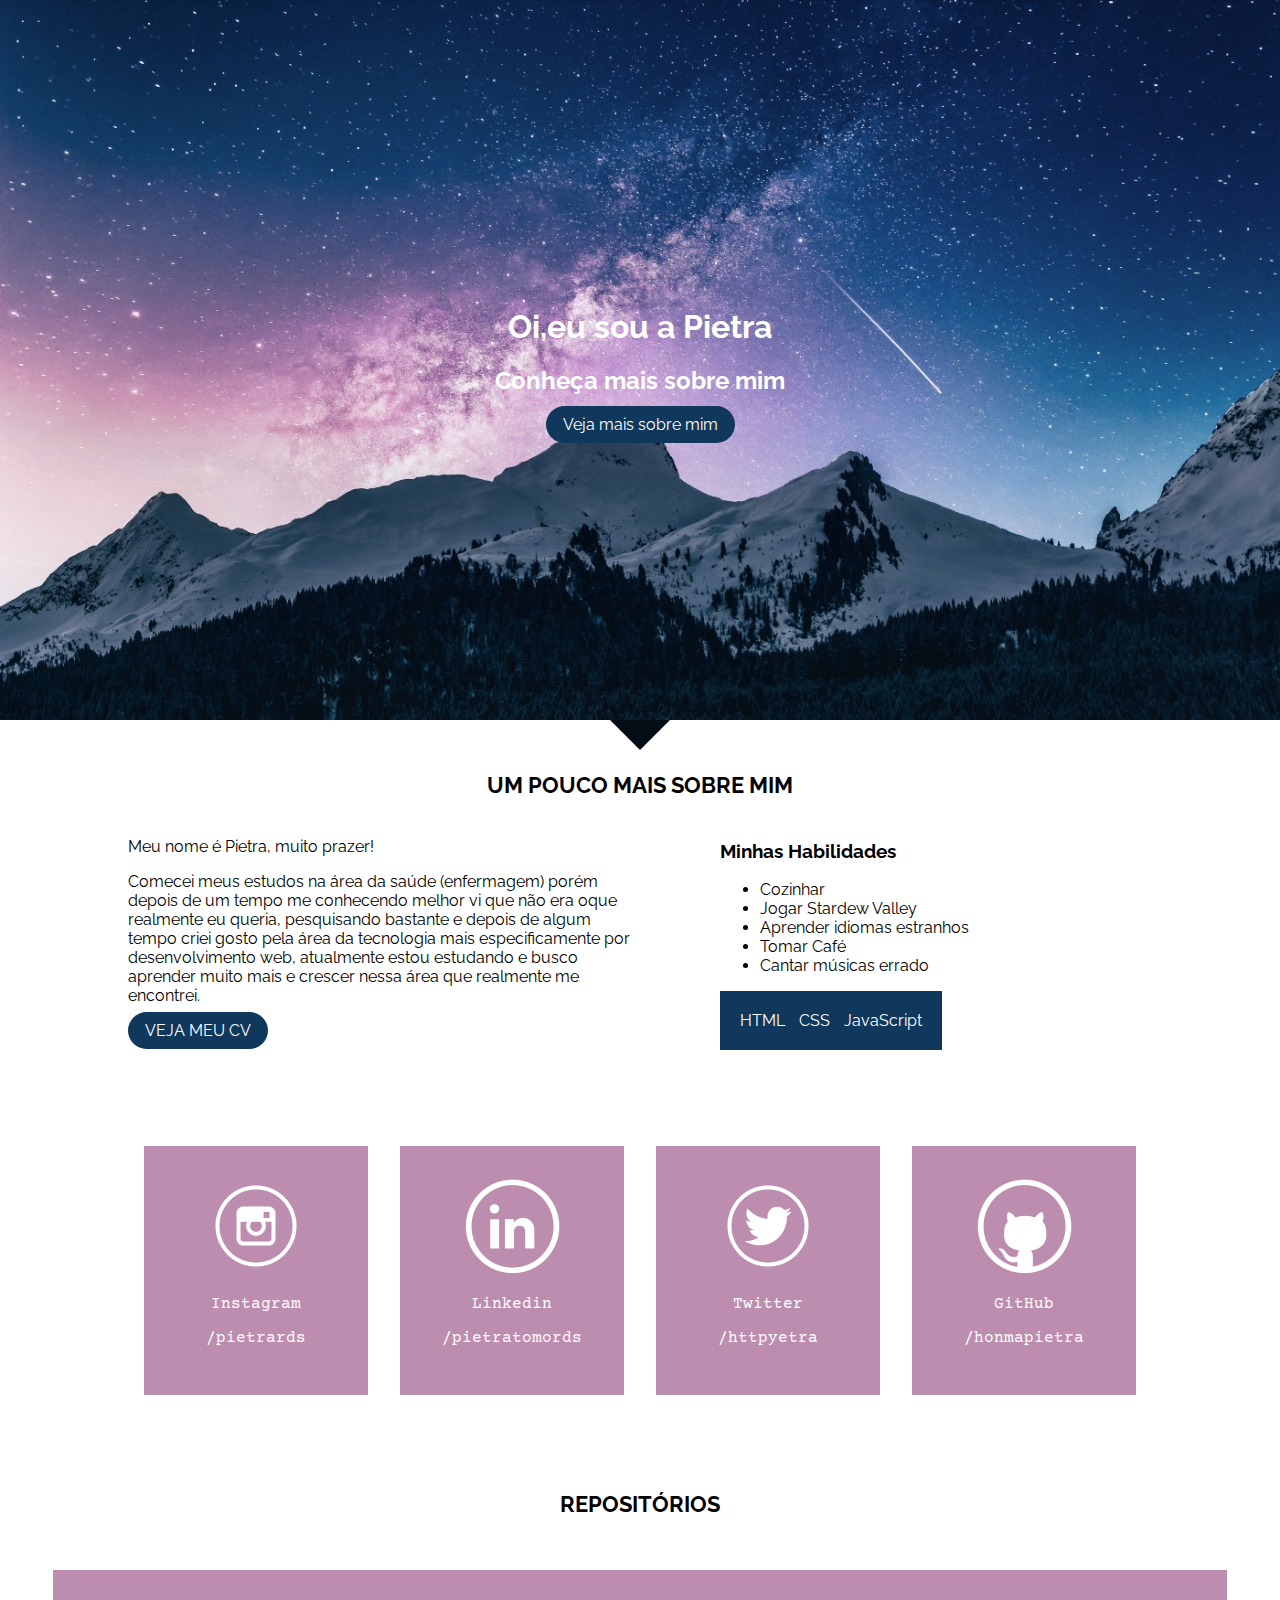
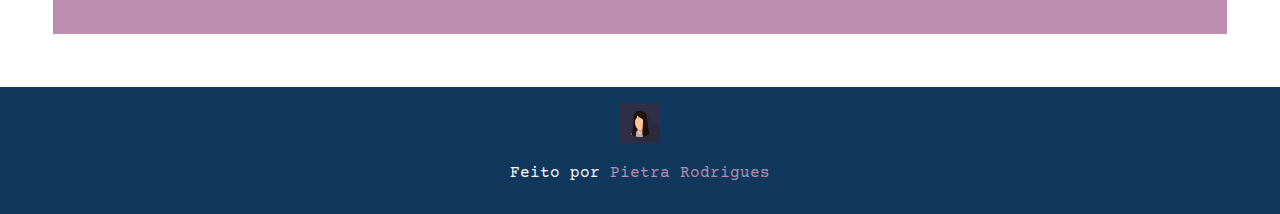
<file: index.html>
<!DOCTYPE html>
<html lang="pt-br">

<head>
    <meta charset="UTF-8">
    <meta name="viewport" content="width=device-width, initial-scale=1.0">
    <title>Pietra Rodrigues|Portfólio</title>
    <link rel="stylesheet" type="text/css" href="style.css" />
    <link href="https://fonts.googleapis.com/css2?family=Fira+Sans:wght@300&family=Raleway:wght@500&display=swap"
        rel="stylesheet" />
    <link href="https://fonts.googleapis.com/css?family=Courier+Prime&display=swap" rel="stylesheet">
    <script src="script.js"></script>
</head>

<body>
    <!--HEADER-->
    <header class="banner">
        <div class="banner_conteudo">
            <h1>Oi,eu sou a Pietra</h1>
            <h2>Conheça mais sobre mim</h2>
            <a class="botao" href="#sobre">Veja mais sobre mim</a>
        </div>
    </header>
    <!--FIM DO HEADER-->
    <!--SOBRE MIM-->
    <section class="sobre" id="sobre">
        <h3>Um pouco mais sobre mim</h3>
        <div class="sobre_mim">
            <div class="sobre_conteudo">
                <p>Meu nome é Pietra, muito prazer!</p>
                <p>Comecei meus estudos na área da saúde (enfermagem) porém depois de um tempo me conhecendo melhor vi
                    que não era oque realmente eu queria, pesquisando bastante e depois de algum tempo criei gosto pela
                    área da tecnologia mais especificamente por desenvolvimento web, atualmente estou estudando e busco
                    aprender muito mais e crescer nessa área que realmente me encontrei. </p>
                <a class="botao" href="https://www.linkedin.com/in/pietratomords/">VEJA MEU CV</a>
            </div>
            <div class="sobre_conteudo">
                <h3>Minhas Habilidades</h3>
                <ul>
                    <li>Cozinhar</li>
                    <li>Jogar Stardew Valley</li>
                    <li>Aprender idiomas estranhos</li>
                    <li>Tomar Café</li>
                    <li>Cantar músicas errado</li>
                </ul>

                <div class="habilidades">

                    <div class="habilidades-dev">
                        <span>HTML</span>
                        <span>CSS</span>
                        <span>JavaScript</span>
                    </div>

                </div>
            </div>
        </div>
    </section>
    <!--FIM SOBRE MIM-->
    <!--REDES SOCIAIS-->
    <section class="redes_sociais">
        <div class="redes-sociais_facebook rede-social">
            <a href="https://instagram.com/aoi.jpg" target="_blank">
                <img src="imagens/Instagram_Rounded_icon-icons.com_61576.png" alt="Ícone Instagram">
                <p>Instagram</p>
                <p>/pietrards</p>
            </a>
        </div>
        <div class="redes-sociais_linkedin rede-social">
            <a href="https://linkedin.com/in/pietratomords" target="_blank">
                <img src="imagens/linkedin_icon-icons.com_65439.png" alt="Ícone Linkedin">
                <p>Linkedin</p>
                <p>/pietratomords</p>
            </a>
        </div>
        <div class="redes-sociais_twitter rede-social">
            <a href="https://twitter.com/httpyetra" target="_blank">
                <img src="imagens/Twitter_Rounded_icon-icons.com_61577.png" alt="Ícone Twitter">
                <p>Twitter</p>
                <p>/httpyetra</p>
            </a>
        </div>
        <div class="redes-sociais_github rede-social">
            <a href="https://github.com/honmapietra" target="_blank">
                <img src="imagens/github_icon-icons.com_65450.png" alt="Ícone GitHub">
                <p>GitHub</p>
                <p>/honmapietra</p>
            </a>
        </div>
    </section>
    <!--FIM REDES SOCIAIS-->

    <!--REPOSITORIO-->
    <h3 class="repo-titulo">Repositórios</h3>
    <section id="repos" >
    </section>    

    <!--FOOTER-->
    <footer>
        <img class="eu-img" src="imagens/ETFU2csWkAImjow.jpg" alt="Foto Perfil">
        <p>Feito por <a href="https://linkedin.com/in/pietratomords">Pietra Rodrigues</a></p>
    </footer>
 
</body>

</html>
</file>
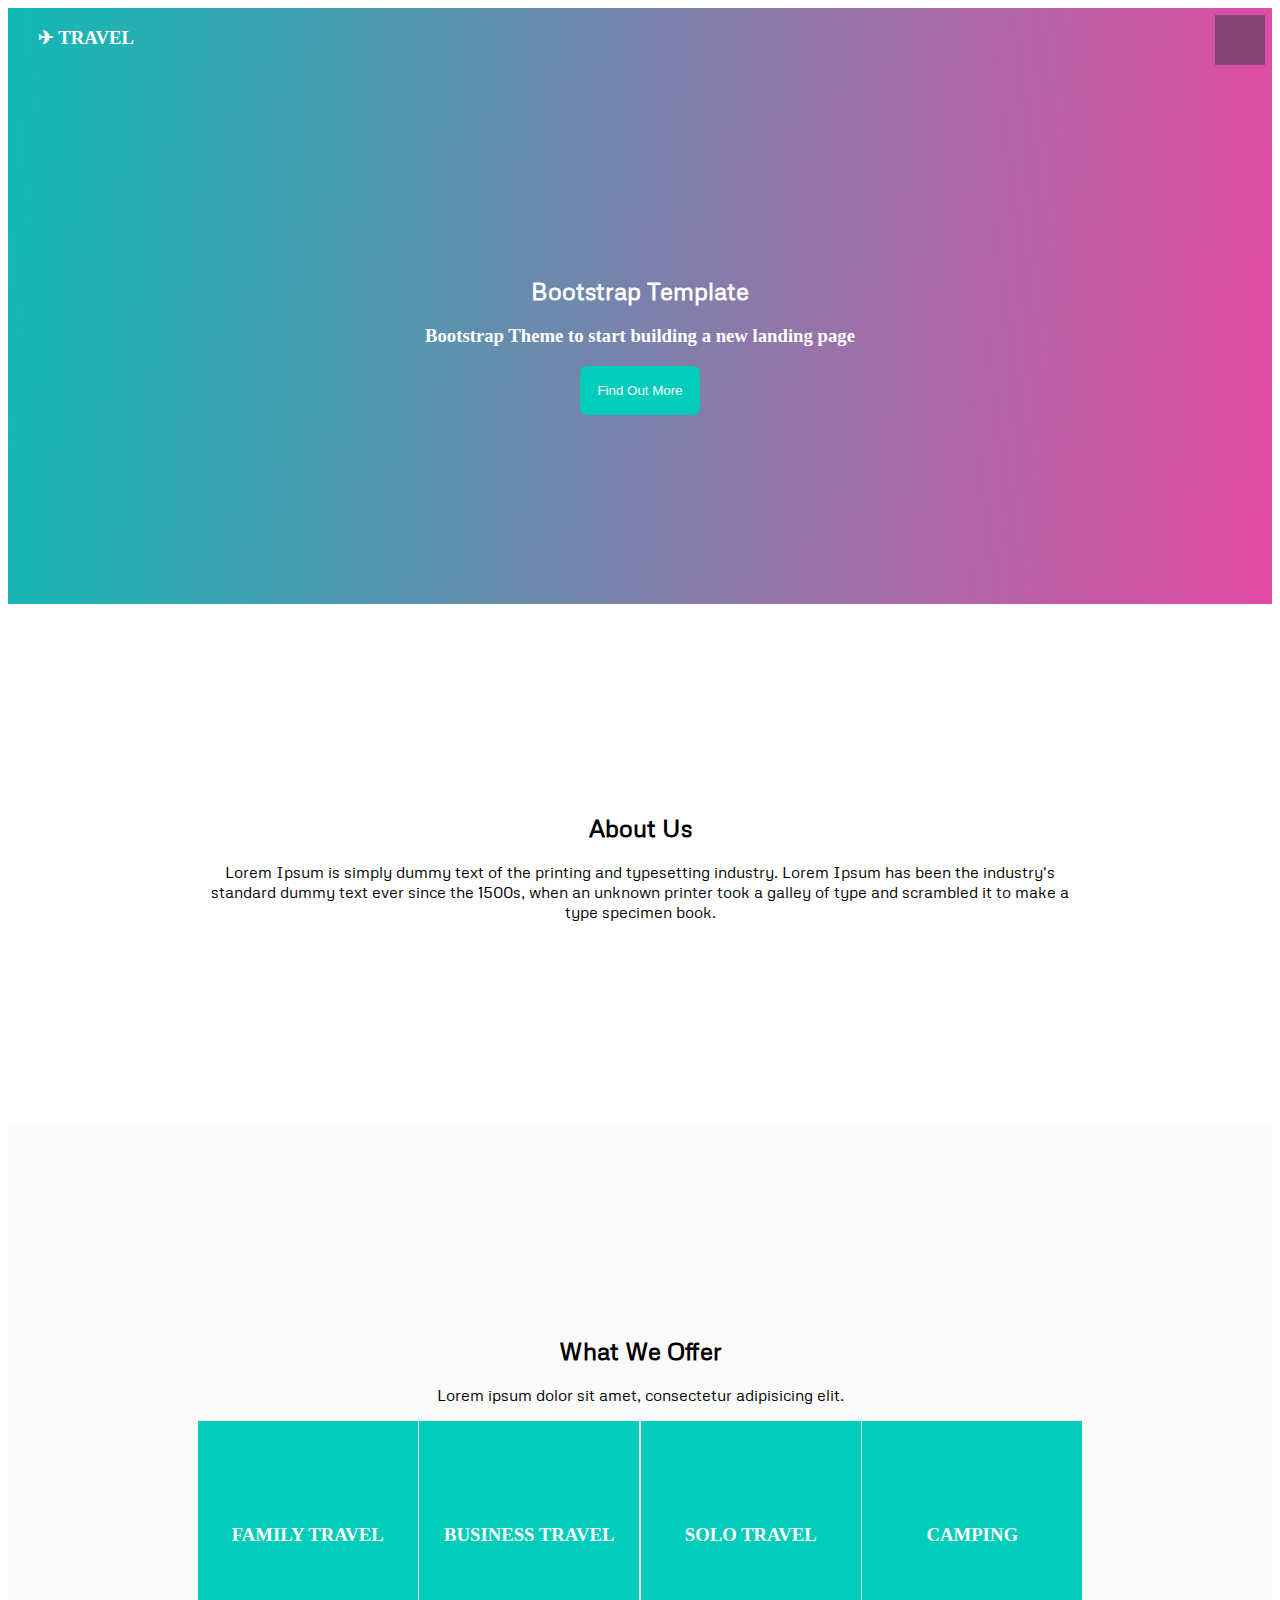
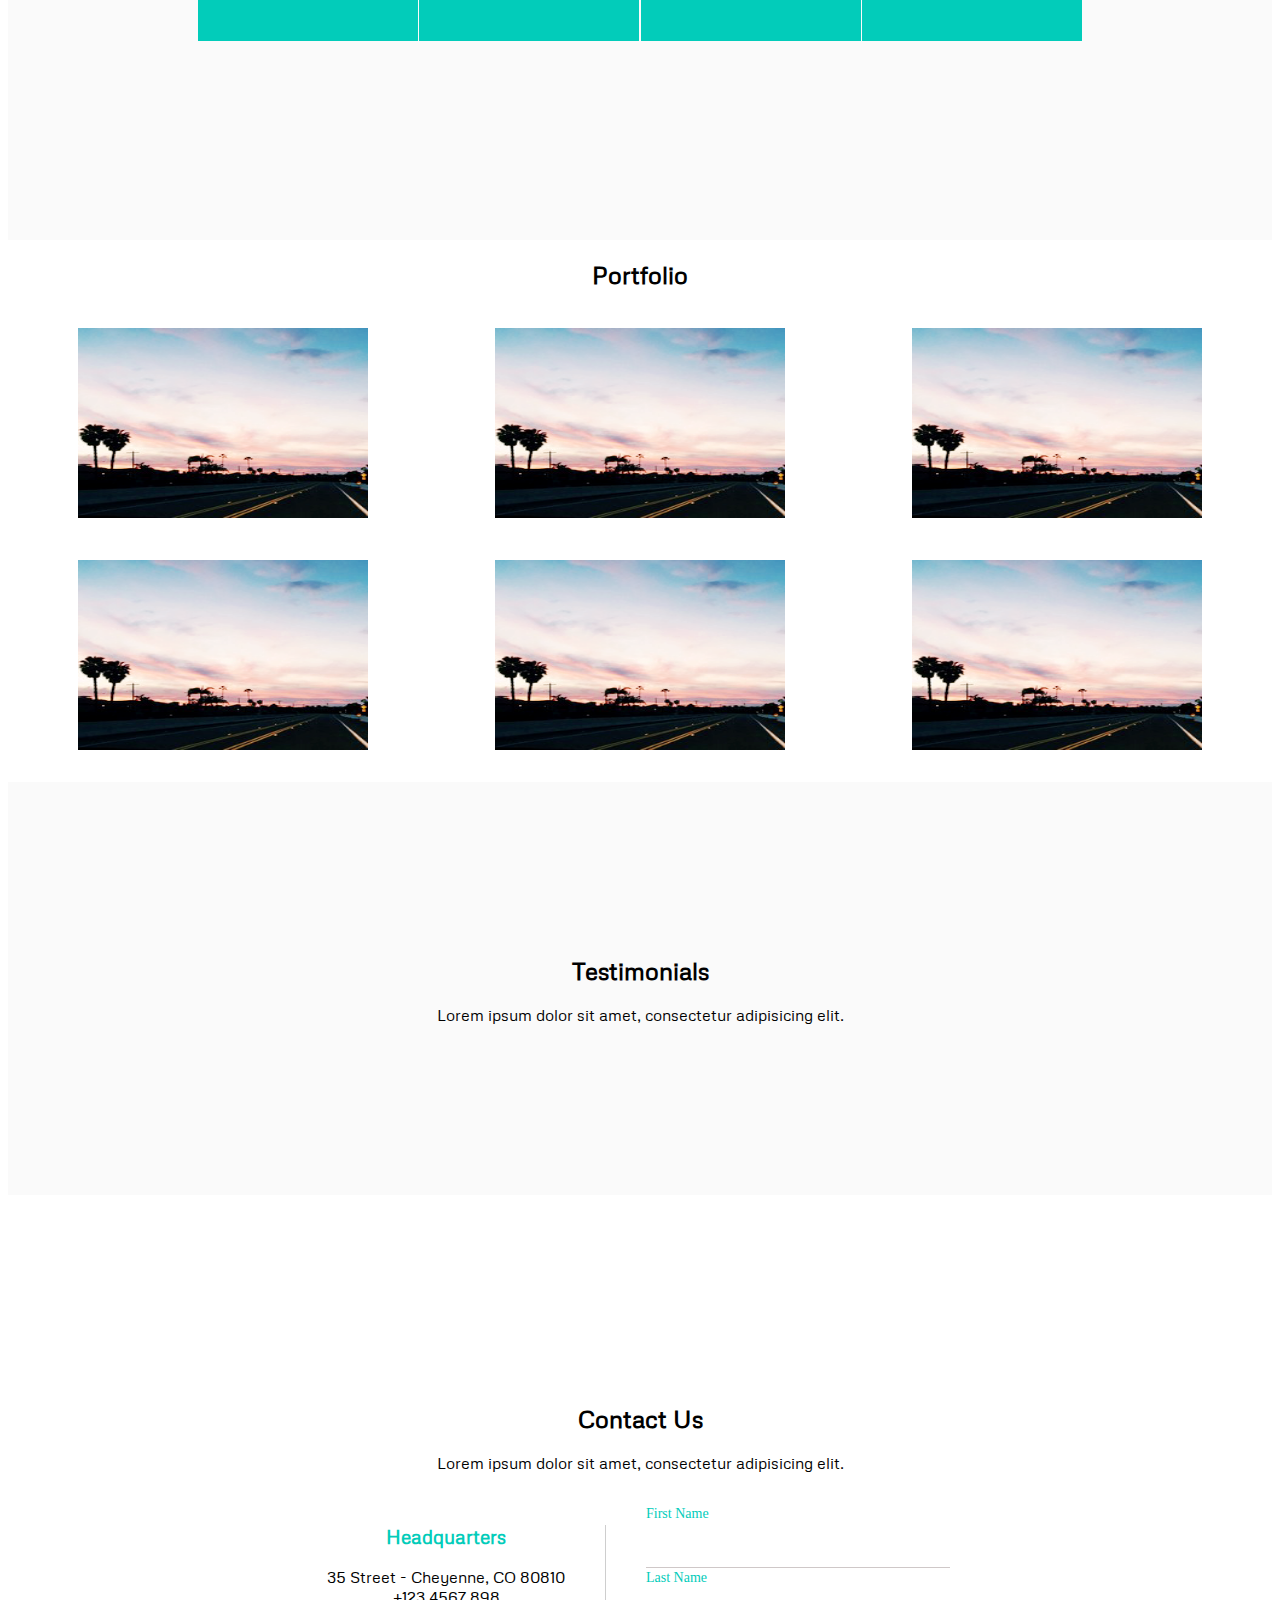
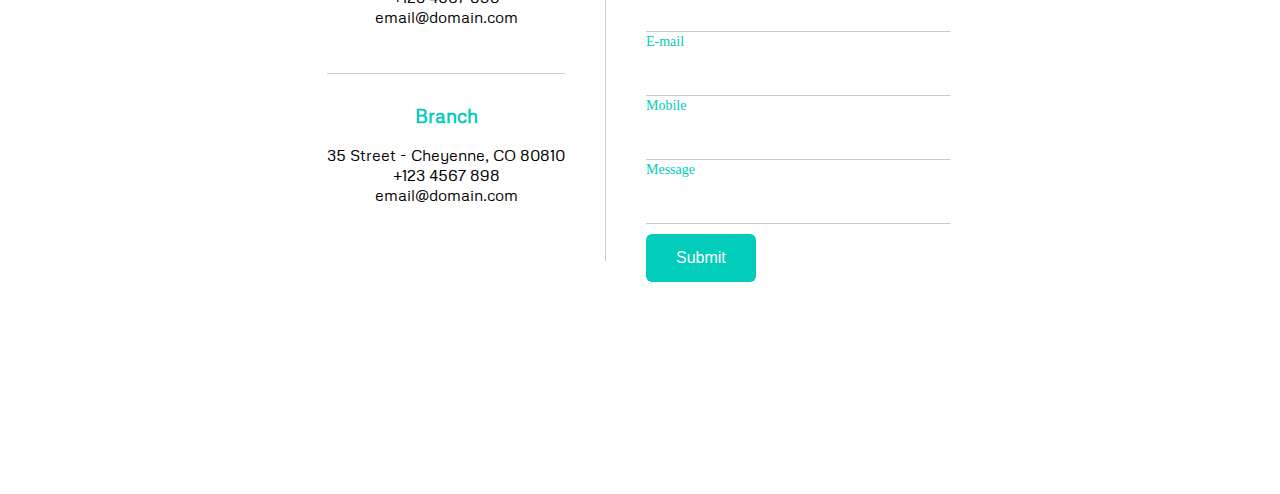
<file: template two/index.html>
<!DOCTYPE html>
<html lang="en">

<head>
    <meta charset="UTF-8">
    <meta name="viewport" content="width=device-width, initial-scale=1.0">
    <link href="https://fonts.googleapis.com/css2?family=Metrophobic&display=swap" rel="stylesheet">
    <link rel="stylesheet" type="text/css" href="style.css">
    <title>Document</title>
</head>

<body>
    <div class="header">
        <div class="top-bar">
            <div class="logo">
                <h3> ✈ TRAVEL </h3>
            </div>
            <div class="nav-bar">

            </div>
        </div>
        <div class="container">
            <div class="banner">
                <h2>Bootstrap Template</h2>
                <h3>Bootstrap Theme to start building a new landing page</h3>
                <button class="btn-primary">Find Out More</button>
            </div>
        </div>
    </div>
    <div class="container">
        <div class="about">
            <h2>About Us</h2>
            <p>Lorem Ipsum is simply dummy text of the printing and typesetting industry. Lorem Ipsum has been the
                industry's standard dummy text ever since the 1500s, when an unknown printer took a galley of type and
                scrambled it to make a type specimen book.</p>
        </div>
    </div>
    <div class="color">
        <div class="container">
            <div class="services">
                <h2>What We Offer</h2>
                <p>Lorem ipsum dolor sit amet, consectetur adipisicing elit.</p>
            </div>
            <div class="row">
                <div class="box-services">
                    <div class="box-service box-front">
                        <div class="title">
                        <h3>Family Travel</h3>
                        </div>
                    </div>
                    <div class="box-service box-back">
                        <div class="title-back">
                        <h3>Family Travel</h3>
                        <p>Lorem Ipsum is simply dummy text of the printing and typesetting industry. Lorem Ipsum has been the industry's standard dummy text</p>
                        </div>
                    </div>
                </div>
                <div class="box-services">
                    <div class="box-service box-front">
                        <div class="title">
                        <h3>Business Travel</h3>
                        </div>
                    </div>
                    <div class="box-service box-back">
                        <div class="title-back">
                        <h3>Business Travel</h3>
                        <p>Lorem Ipsum is simply dummy text of the printing and typesetting industry. Lorem Ipsum has been the industry's standard dummy text</p>
                        </div>
                    </div>
                </div>
                <div class="box-services">
                    <div class="box-service box-front">
                        <div class="title">
                        <h3>Solo Travel</h3>
                        </div>
                    </div>
                    <div class="box-service box-back">
                        <div class="title-back">
                        <h3>Solo Travel</h3>
                        <p>Lorem Ipsum is simply dummy text of the printing and typesetting industry. Lorem Ipsum has been the industry's standard dummy text</p>
                        </div>
                    </div>
                </div>
                <div class="box-services">
                    <div class="box-service box-front">
                        <div class="title">
                        <h3>Camping</h3>
                        </div>
                    </div>
                    <div class="box-service box-back">
                        <div class="title-back">
                        <h3>Camping</h3>
                        <p>Lorem Ipsum is simply dummy text of the printing and typesetting industry. Lorem Ipsum has been the industry's standard dummy text</p>
                        </div>
                    </div>
                </div>
            </div>
        </div>
    </div>
    <div class="container-portfolio">
        <div class="portfolio">
            <h2>Portfolio</h2>
            <p></p>
        </div>
        <div class="container-images">
            <li class="image-content">
                <img src="imagens/imagem1.png" width="290" height="190">
            </li>
            <li class="image-content">
                <img src="imagens/imagem1.png" width="290" height="190">
            </li>
            <li class="image-content">
                <img src="imagens/imagem1.png" width="290" height="190">
            </li>
            <li class="image-content">
                <img src="imagens/imagem1.png" width="290" height="190">
            </li>
            <li class="image-content">
                <img src="imagens/imagem1.png" width="290" height="190">
            </li>
            <li class="image-content">
                <img src="imagens/imagem1.png" width="290" height="190">
            </li>
        </div>
    </div>
    <div class="color">
        <div class="container-testimonial">
            <h2> Testimonials </h2>
            <p>Lorem ipsum dolor sit amet, consectetur adipisicing elit.</p>
        </div>
    </div>
    <div class="container">
        <div class="contact">
            <h2>Contact Us</h2>
            <p>Lorem ipsum dolor sit amet, consectetur adipisicing elit.</p>
        </div>
        <div class="form-container">
            <div class="content-left">
                <div class="content-wrapper">
                    <div class="content-headquarter">
                        <h3 class="title-contact">Headquarters</h3>
                        <p> 35 Street - Cheyenne, CO 80810<br>+123 4567 898<br>email@domain.com</p>
                    </div>
                    <div class="content-branch">
                        <h3 class="title-contact">Branch</h3>
                        <p> 35 Street - Cheyenne, CO 80810<br>+123 4567 898<br>email@domain.com</p>
                    </div>
                </div>
            </div>
            <form action="#">
                <div class="fname">
                    <label for="title">First Name</label>
                    <input type="text" class="styleform" name="firstname">
                </div>
                <div class="lname">
                    <label for="title">Last Name</label>
                    <input type="text" class="styleform" name="lastname">
                </div>
                <div class="email">
                    <label for="email">E-mail</label>
                    <input type="email" class="styleform" name="email">
                </div>
                <div class="contact">
                    <label for="contact">Mobile</label>
                    <input type="tel" class="styleform" name="contact">
                </div>
                <div class="message">
                    <label for="message">Message</label>
                    <input type="text" class="styleform" name="message">
                </div>
                <button class="submit">Submit</button>
            </form>
        </div>

    </div>
    </div>
    </div>
</body>

</html>
</file>
<file: style.css>
html {
  scroll-behavior: smooth;
}

body { 
    font-family: 'Raleway', sans-serif;
    margin: 0;
}

a {
    text-decoration: none;
}

/* BANNER */

.banner {
    background-image: url("./imagens/montanha.jpg.jpg");
    background-size: cover;
    height: 80vh;
    display: flex;
    align-items: center;
}

.banner_conteudo {
    margin: 0 auto;
    text-align: center;
    color: #fff;
}

.sobre::after {
    border-bottom: 2px dashed #040e17;
}

.sobre::before {
    height: 0px;
    width: 0px;
    border-left: 30px solid transparent;
    border-right: 30px solid transparent;
    border-top: 30px solid #040e17;
    margin: 0 auto;
    content: "";
    display: block;
}

/* SOBRE */

.sobre, .redes_sociais {
    max-width: 1024px;
    margin: auto;
}

.sobre > h3 {
    text-align: center;
    text-transform: uppercase;
    font-size: 1.4rem;
}

.sobre_mim {
    display: flex;
}


.sobre_conteudo, .sobre_habilidades {
    max-width: 50%;
    margin-right: 5rem;
}


.habilidades-dev {
    background-color: #10375c;
    color: #fff;
    padding: 20px;
    width: 73%;
    display: flex;
    justify-content: space-between;
}
    


.habilidades {
    color: #fff;
    
}


.sobre_conteudo {
    margin-right: 5rem;
}

.botao {
    background-color: #10375c;
    color: #fff;
    padding: 0.5rem 1rem;
    border-radius: 5rem;
    border: 1px solid transparent;
}

.botao:hover {
    background-color: #bc8daf;
    border: 1px solid #bc8daf;
    transition: ease-in-out 0.3s;
    opacity: 0.9;
   
}

/* REDES SOCIAIS */

.redes_sociais {
    margin-top: 5rem;
    margin-bottom: 5rem;
    display: flex;
    justify-content: space-between;
    font-family: 'Courier Prime';
}

.redes_sociais div { 
    background-color: #bc8daf;
    color: #fff;
    text-align: center;
    padding: 2rem;
}

.redes_sociais img {
    filter: invert(1);
}


.rede-social {
    width: 25%;
    margin: 1rem;
}

.rede-social a {
    color: #fff;
}


/* FOOTER */

footer {
    font-family: 'Courier Prime';
    background-color: #10375c;
    color: #fff;
    text-align: center;
    padding: 1rem 0;
}

footer a {
    color: #bc8daf;
}

footer .eu-img {
    width: 40px;
    height: 40px;
}

/* MEDIA QUERIES */
@media (max-width: 960px) {
    .banner {
        height: 80vh;
        display: flex;
        align-items: center;
    }
    .redes_sociais {
        margin-top: 1rem;
        margin-bottom: 1rem;
        flex-direction: column;
        justify-content: center;
        align-items: center;
    }

    .rede-social {
        width: 50%;
        max-width: 50%;
    }

    
    .sobre_conteudo {
       width: 100%;
       max-width: 100%;
       margin-right: 0;
    }

    .sobre_mim {
        flex-direction: column;
        padding: 12px;
    }

}
    /* REPOSITORIES */

    #repos { 
    margin: 53px;
    display: flex;
    flex-direction: column;
    align-items: center;
    background-color: #bc8daf;
    text-align: center;
    padding: 2rem;
}
    .repo-titulo {
    text-align: center;
    text-transform: uppercase;
    font-size: 1.4rem;
}

    #repos a {
     padding: 5px;
     color: #fff;
    }
</file>
<file: template two/style.css>
h2, p {
    font-family: 'Metrophobic', sans-serif;
    text-align: center;
}

label {
    font-size: 14px;
    text-align: left;


    color: #02ccba;
}

.header {
   background: linear-gradient(274deg,#e34aa4,#11bab5);
   color: white;
}

.logo {
    padding-left: 14px;
}

.nav-bar {
    position: relative;
    position: fixed;
    right: 15px;
    top: 15px;
    width: 50px;
    height: 50px;
    text-align: center;
    color: #fff;
    background: rgba(52,58,64,0.5);
    line-height: 50px;
    z-index: 999
}

.top-bar {
    display: flex;
    justify-content: space-between;
    align-items: center;
    padding: 0 1rem;
}


.container {
    align-items: center;
    justify-content: center;
    padding: 189px;
}

.banner {
    text-align: center;
}

.btn-primary {
    background-color: #02ccba;
    color: #fff;

    border: none;
    cursor: pointer;

    border-radius: 7px;
    padding: 17px;
}

.color {
    background-color: #fafafa;
}

.row {
    display: flex;
    flex-wrap: wrap;
    justify-content: space-around;
}
/* ----------- */

.box-services {
    position: relative;
    overflow: hidden;
    margin-bottom: 10px;
    perspective: 1000px;
    width: 220px;
}

.box-service {
    width: 100%;
    height: 220px;
    text-align: center;
    transition: all .5s ease;
}

.box-services:hover .box-front {
    opacity: 0;
    transform: translateY(-110px) rotateX(90deg);
}
.box-front {
    background-color: #02ccba;
}

.title {
    text-transform: uppercase;
    color: white;

    padding-top: 85px;
}

.box-services:hover .box-back {
    opacity: 1;
    transform: rotateX(0);
}
.box-back {
    background-color: #474747;

    position: absolute;
    top: 0;
    left: 0;
    z-index: 1;

    opacity: 0;
    backface-visibility: hidden;

    transform-style: preserve-3d;
    transform: translateY(110px) rotateX(-90deg);
}

.title-back {
    color: white;

    padding-top: 55px;
}

.title-back p {
    font-size: 13px;
    margin: 0;
}

/* ----------- */


.container-portfolio {
    padding-right: 15px;
    padding-left: 15px;
    margin-right: auto;
    margin-left: auto;
}

.container-images {
    display: grid;
    grid-template-columns: 1fr 1fr 1fr;
    gap: 16px;
}

.container-images li {
    list-style: none;
    height: 180px;
    padding: 20px 9px 16px;
    display: flex;
    flex-direction: column;
    align-items: center;
    justify-content: space-between;
    cursor: pointer;
}


.container-testimonial {
    padding: 154px;
    margin-top: 26px;
}

.form-container {
    display: flex;
    align-items: center;
}

.content-wrapper {
    border-right: 1px solid #cecece;
    margin: 36px 40px;
    padding: 0 40px 40px 0
}

.content-left {
   margin-left: 90px;
}

.submit {
    font-size: 16px;
    color: #fff;
    background-color: #02ccba;
    padding: 15px 30px;
    border: none;
    cursor: pointer;
    border-radius: 6px;
    margin-top: 10px;
}

.styleform {
    width: 100%;
    border: 0;
    border-bottom: 1px solid #cfc8c8;
    box-shadow: none;
    background-color: transparent;
    padding-top: 3px;
    padding: 15px;
}

.content-headquarter {
    border-bottom: 1px solid #cecece;
    margin-bottom: 30px;
    padding-bottom: 30px;
}

.title-contact {
    font-family: 'Metrophobic', sans-serif;
    text-align: center;
    color: #02ccba;
}
</file>
